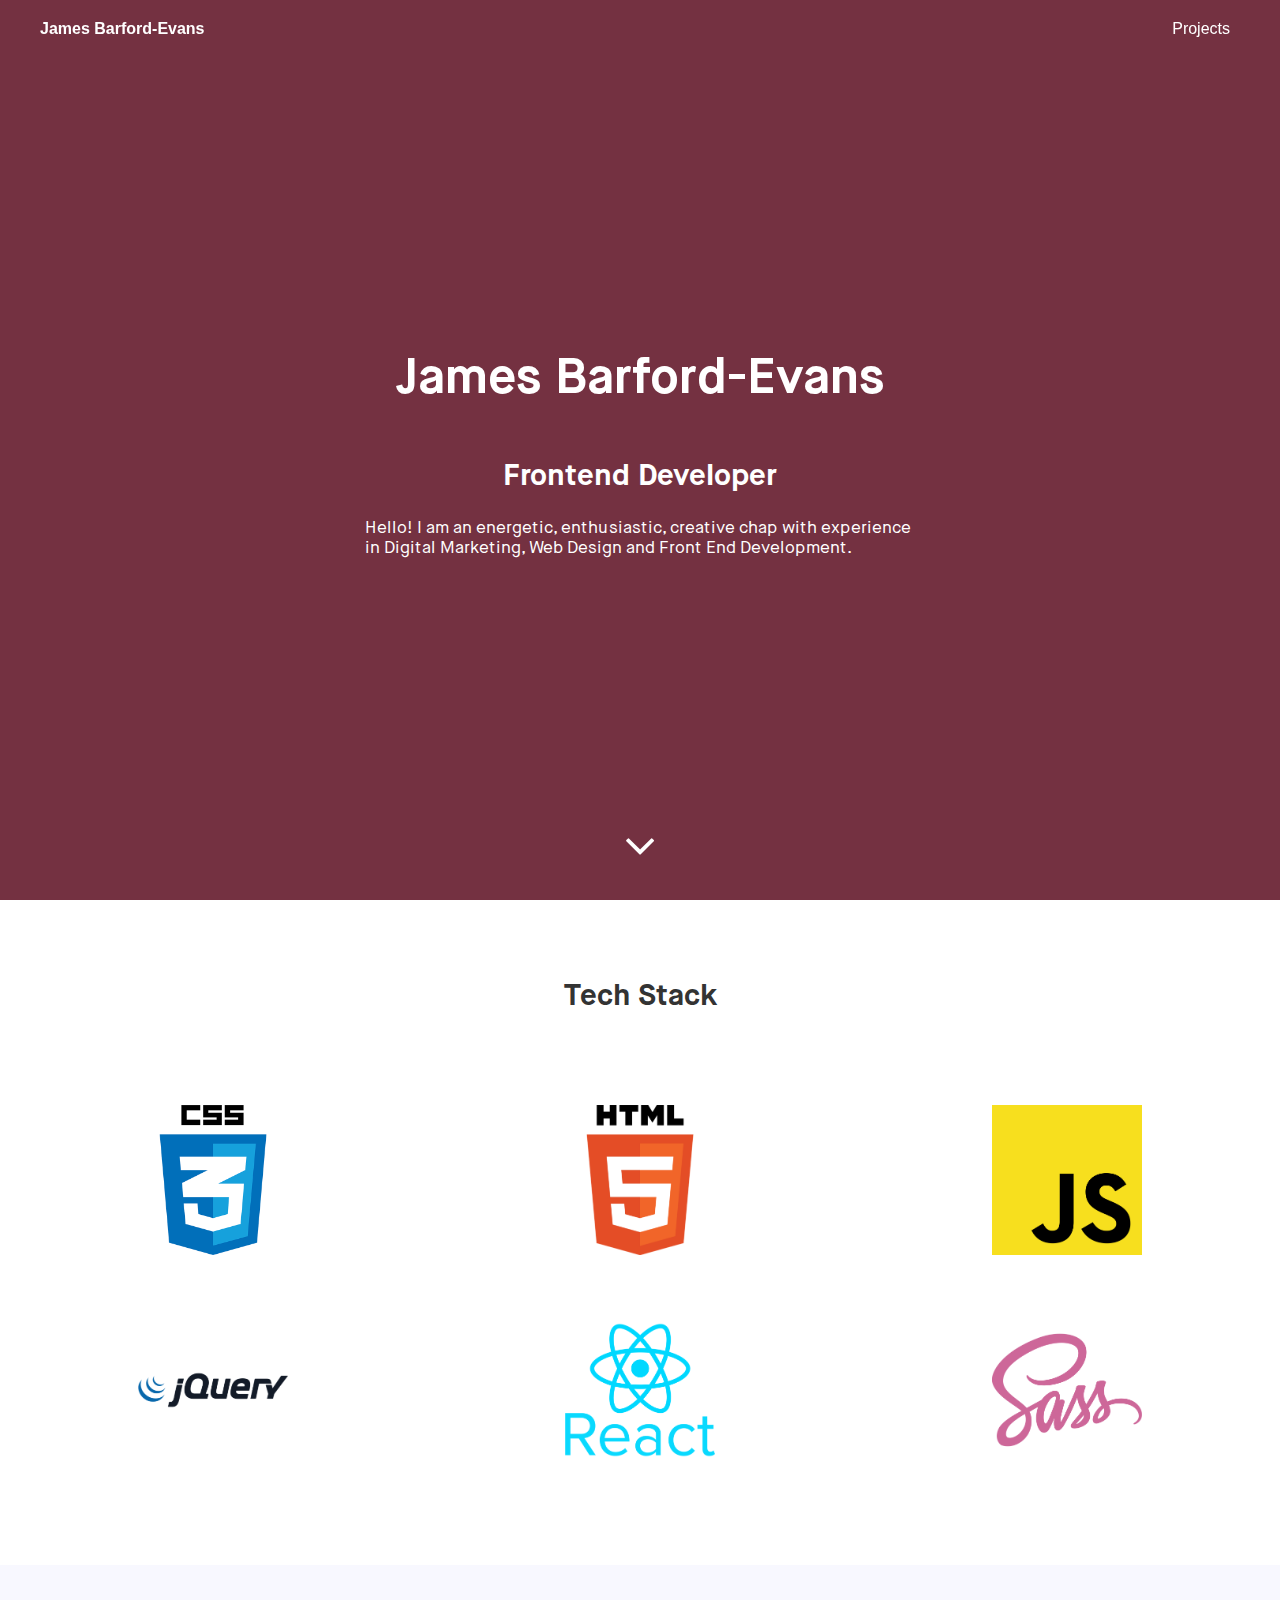
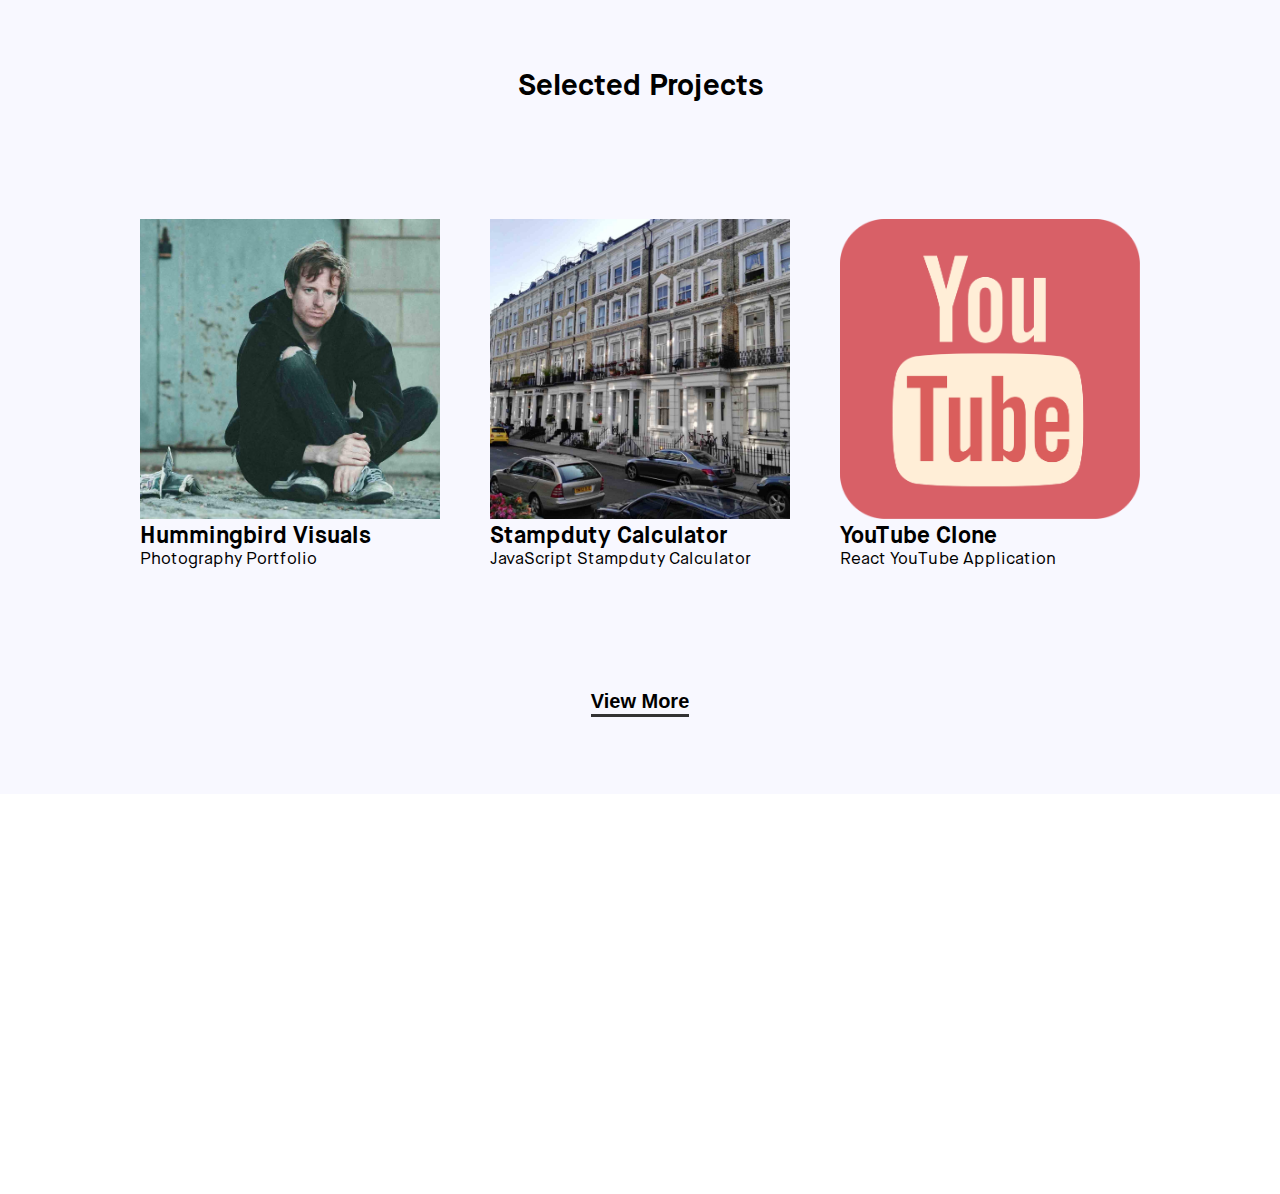
<file: index.html>
<!DOCTYPE html><html lang="en"><head><meta charset="utf-8"><meta name="viewport" content="width=device-width,initial-scale=1,shrink-to-fit=no"><meta name="theme-color" content="#000000"><link rel="manifest" href="/manifest.json"><link rel="shortcut icon" href="/favicon.png"><title>James Barford-Evans | Portfolio</title><link href="/static/css/main.8c2c89ab.css" rel="stylesheet"></head><body><noscript>You need to enable JavaScript to run this app.</noscript><div id="root"></div><script type="text/javascript" src="/static/js/main.f7c001bb.js"></script></body></html>
</file>
<file: static/css/main.8c2c89ab.css>
/*!
 *  Font Awesome 4.7.0 by @davegandy - http://fontawesome.io - @fontawesome
 *  License - http://fontawesome.io/license (Font: SIL OFL 1.1, CSS: MIT License)
 */@font-face{font-family:FontAwesome;src:url(/static/media/fontawesome-webfont.674f50d2.eot);src:url(/static/media/fontawesome-webfont.674f50d2.eot?#iefix&v=4.7.0) format("embedded-opentype"),url(/static/media/fontawesome-webfont.af7ae505.woff2) format("woff2"),url(/static/media/fontawesome-webfont.fee66e71.woff) format("woff"),url(/static/media/fontawesome-webfont.b06871f2.ttf) format("truetype"),url(/static/media/fontawesome-webfont.912ec66d.svg#fontawesomeregular) format("svg");font-weight:400;font-style:normal}.fa{display:inline-block;font:normal normal normal 14px/1 FontAwesome;font-size:inherit;text-rendering:auto;-webkit-font-smoothing:antialiased;-moz-osx-font-smoothing:grayscale}.fa-lg{font-size:1.33333333em;line-height:.75em;vertical-align:-15%}.fa-2x{font-size:2em}.fa-3x{font-size:3em}.fa-4x{font-size:4em}.fa-5x{font-size:5em}.fa-fw{width:1.28571429em;text-align:center}.fa-ul{padding-left:0;margin-left:2.14285714em;list-style-type:none}.fa-ul>li{position:relative}.fa-li{position:absolute;left:-2.14285714em;width:2.14285714em;top:.14285714em;text-align:center}.fa-li.fa-lg{left:-1.85714286em}.fa-border{padding:.2em .25em .15em;border:.08em solid #eee;border-radius:.1em}.fa-pull-left{float:left}.fa-pull-right{float:right}.fa.fa-pull-left{margin-right:.3em}.fa.fa-pull-right{margin-left:.3em}.pull-right{float:right}.pull-left{float:left}.fa.pull-left{margin-right:.3em}.fa.pull-right{margin-left:.3em}.fa-spin{-webkit-animation:fa-spin 2s infinite linear;animation:fa-spin 2s infinite linear}.fa-pulse{-webkit-animation:fa-spin 1s infinite steps(8);animation:fa-spin 1s infinite steps(8)}@-webkit-keyframes fa-spin{0%{-webkit-transform:rotate(0deg);transform:rotate(0deg)}to{-webkit-transform:rotate(359deg);transform:rotate(359deg)}}@keyframes fa-spin{0%{-webkit-transform:rotate(0deg);transform:rotate(0deg)}to{-webkit-transform:rotate(359deg);transform:rotate(359deg)}}.fa-rotate-90{-ms-filter:"progid:DXImageTransform.Microsoft.BasicImage(rotation=1)";-webkit-transform:rotate(90deg);-ms-transform:rotate(90deg);transform:rotate(90deg)}.fa-rotate-180{-ms-filter:"progid:DXImageTransform.Microsoft.BasicImage(rotation=2)";-webkit-transform:rotate(180deg);-ms-transform:rotate(180deg);transform:rotate(180deg)}.fa-rotate-270{-ms-filter:"progid:DXImageTransform.Microsoft.BasicImage(rotation=3)";-webkit-transform:rotate(270deg);-ms-transform:rotate(270deg);transform:rotate(270deg)}.fa-flip-horizontal{-ms-filter:"progid:DXImageTransform.Microsoft.BasicImage(rotation=0, mirror=1)";-webkit-transform:scaleX(-1);-ms-transform:scaleX(-1);transform:scaleX(-1)}.fa-flip-vertical{-ms-filter:"progid:DXImageTransform.Microsoft.BasicImage(rotation=2, mirror=1)";-webkit-transform:scaleY(-1);-ms-transform:scaleY(-1);transform:scaleY(-1)}:root .fa-flip-horizontal,:root .fa-flip-vertical,:root .fa-rotate-90,:root .fa-rotate-180,:root .fa-rotate-270{-webkit-filter:none;filter:none}.fa-stack{position:relative;display:inline-block;width:2em;height:2em;line-height:2em;vertical-align:middle}.fa-stack-1x,.fa-stack-2x{position:absolute;left:0;width:100%;text-align:center}.fa-stack-1x{line-height:inherit}.fa-stack-2x{font-size:2em}.fa-inverse{color:#fff}.fa-glass:before{content:"\F000"}.fa-music:before{content:"\F001"}.fa-search:before{content:"\F002"}.fa-envelope-o:before{content:"\F003"}.fa-heart:before{content:"\F004"}.fa-star:before{content:"\F005"}.fa-star-o:before{content:"\F006"}.fa-user:before{content:"\F007"}.fa-film:before{content:"\F008"}.fa-th-large:before{content:"\F009"}.fa-th:before{content:"\F00A"}.fa-th-list:before{content:"\F00B"}.fa-check:before{content:"\F00C"}.fa-close:before,.fa-remove:before,.fa-times:before{content:"\F00D"}.fa-search-plus:before{content:"\F00E"}.fa-search-minus:before{content:"\F010"}.fa-power-off:before{content:"\F011"}.fa-signal:before{content:"\F012"}.fa-cog:before,.fa-gear:before{content:"\F013"}.fa-trash-o:before{content:"\F014"}.fa-home:before{content:"\F015"}.fa-file-o:before{content:"\F016"}.fa-clock-o:before{content:"\F017"}.fa-road:before{content:"\F018"}.fa-download:before{content:"\F019"}.fa-arrow-circle-o-down:before{content:"\F01A"}.fa-arrow-circle-o-up:before{content:"\F01B"}.fa-inbox:before{content:"\F01C"}.fa-play-circle-o:before{content:"\F01D"}.fa-repeat:before,.fa-rotate-right:before{content:"\F01E"}.fa-refresh:before{content:"\F021"}.fa-list-alt:before{content:"\F022"}.fa-lock:before{content:"\F023"}.fa-flag:before{content:"\F024"}.fa-headphones:before{content:"\F025"}.fa-volume-off:before{content:"\F026"}.fa-volume-down:before{content:"\F027"}.fa-volume-up:before{content:"\F028"}.fa-qrcode:before{content:"\F029"}.fa-barcode:before{content:"\F02A"}.fa-tag:before{content:"\F02B"}.fa-tags:before{content:"\F02C"}.fa-book:before{content:"\F02D"}.fa-bookmark:before{content:"\F02E"}.fa-print:before{content:"\F02F"}.fa-camera:before{content:"\F030"}.fa-font:before{content:"\F031"}.fa-bold:before{content:"\F032"}.fa-italic:before{content:"\F033"}.fa-text-height:before{content:"\F034"}.fa-text-width:before{content:"\F035"}.fa-align-left:before{content:"\F036"}.fa-align-center:before{content:"\F037"}.fa-align-right:before{content:"\F038"}.fa-align-justify:before{content:"\F039"}.fa-list:before{content:"\F03A"}.fa-dedent:before,.fa-outdent:before{content:"\F03B"}.fa-indent:before{content:"\F03C"}.fa-video-camera:before{content:"\F03D"}.fa-image:before,.fa-photo:before,.fa-picture-o:before{content:"\F03E"}.fa-pencil:before{content:"\F040"}.fa-map-marker:before{content:"\F041"}.fa-adjust:before{content:"\F042"}.fa-tint:before{content:"\F043"}.fa-edit:before,.fa-pencil-square-o:before{content:"\F044"}.fa-share-square-o:before{content:"\F045"}.fa-check-square-o:before{content:"\F046"}.fa-arrows:before{content:"\F047"}.fa-step-backward:before{content:"\F048"}.fa-fast-backward:before{content:"\F049"}.fa-backward:before{content:"\F04A"}.fa-play:before{content:"\F04B"}.fa-pause:before{content:"\F04C"}.fa-stop:before{content:"\F04D"}.fa-forward:before{content:"\F04E"}.fa-fast-forward:before{content:"\F050"}.fa-step-forward:before{content:"\F051"}.fa-eject:before{content:"\F052"}.fa-chevron-left:before{content:"\F053"}.fa-chevron-right:before{content:"\F054"}.fa-plus-circle:before{content:"\F055"}.fa-minus-circle:before{content:"\F056"}.fa-times-circle:before{content:"\F057"}.fa-check-circle:before{content:"\F058"}.fa-question-circle:before{content:"\F059"}.fa-info-circle:before{content:"\F05A"}.fa-crosshairs:before{content:"\F05B"}.fa-times-circle-o:before{content:"\F05C"}.fa-check-circle-o:before{content:"\F05D"}.fa-ban:before{content:"\F05E"}.fa-arrow-left:before{content:"\F060"}.fa-arrow-right:before{content:"\F061"}.fa-arrow-up:before{content:"\F062"}.fa-arrow-down:before{content:"\F063"}.fa-mail-forward:before,.fa-share:before{content:"\F064"}.fa-expand:before{content:"\F065"}.fa-compress:before{content:"\F066"}.fa-plus:before{content:"\F067"}.fa-minus:before{content:"\F068"}.fa-asterisk:before{content:"\F069"}.fa-exclamation-circle:before{content:"\F06A"}.fa-gift:before{content:"\F06B"}.fa-leaf:before{content:"\F06C"}.fa-fire:before{content:"\F06D"}.fa-eye:before{content:"\F06E"}.fa-eye-slash:before{content:"\F070"}.fa-exclamation-triangle:before,.fa-warning:before{content:"\F071"}.fa-plane:before{content:"\F072"}.fa-calendar:before{content:"\F073"}.fa-random:before{content:"\F074"}.fa-comment:before{content:"\F075"}.fa-magnet:before{content:"\F076"}.fa-chevron-up:before{content:"\F077"}.fa-chevron-down:before{content:"\F078"}.fa-retweet:before{content:"\F079"}.fa-shopping-cart:before{content:"\F07A"}.fa-folder:before{content:"\F07B"}.fa-folder-open:before{content:"\F07C"}.fa-arrows-v:before{content:"\F07D"}.fa-arrows-h:before{content:"\F07E"}.fa-bar-chart-o:before,.fa-bar-chart:before{content:"\F080"}.fa-twitter-square:before{content:"\F081"}.fa-facebook-square:before{content:"\F082"}.fa-camera-retro:before{content:"\F083"}.fa-key:before{content:"\F084"}.fa-cogs:before,.fa-gears:before{content:"\F085"}.fa-comments:before{content:"\F086"}.fa-thumbs-o-up:before{content:"\F087"}.fa-thumbs-o-down:before{content:"\F088"}.fa-star-half:before{content:"\F089"}.fa-heart-o:before{content:"\F08A"}.fa-sign-out:before{content:"\F08B"}.fa-linkedin-square:before{content:"\F08C"}.fa-thumb-tack:before{content:"\F08D"}.fa-external-link:before{content:"\F08E"}.fa-sign-in:before{content:"\F090"}.fa-trophy:before{content:"\F091"}.fa-github-square:before{content:"\F092"}.fa-upload:before{content:"\F093"}.fa-lemon-o:before{content:"\F094"}.fa-phone:before{content:"\F095"}.fa-square-o:before{content:"\F096"}.fa-bookmark-o:before{content:"\F097"}.fa-phone-square:before{content:"\F098"}.fa-twitter:before{content:"\F099"}.fa-facebook-f:before,.fa-facebook:before{content:"\F09A"}.fa-github:before{content:"\F09B"}.fa-unlock:before{content:"\F09C"}.fa-credit-card:before{content:"\F09D"}.fa-feed:before,.fa-rss:before{content:"\F09E"}.fa-hdd-o:before{content:"\F0A0"}.fa-bullhorn:before{content:"\F0A1"}.fa-bell:before{content:"\F0F3"}.fa-certificate:before{content:"\F0A3"}.fa-hand-o-right:before{content:"\F0A4"}.fa-hand-o-left:before{content:"\F0A5"}.fa-hand-o-up:before{content:"\F0A6"}.fa-hand-o-down:before{content:"\F0A7"}.fa-arrow-circle-left:before{content:"\F0A8"}.fa-arrow-circle-right:before{content:"\F0A9"}.fa-arrow-circle-up:before{content:"\F0AA"}.fa-arrow-circle-down:before{content:"\F0AB"}.fa-globe:before{content:"\F0AC"}.fa-wrench:before{content:"\F0AD"}.fa-tasks:before{content:"\F0AE"}.fa-filter:before{content:"\F0B0"}.fa-briefcase:before{content:"\F0B1"}.fa-arrows-alt:before{content:"\F0B2"}.fa-group:before,.fa-users:before{content:"\F0C0"}.fa-chain:before,.fa-link:before{content:"\F0C1"}.fa-cloud:before{content:"\F0C2"}.fa-flask:before{content:"\F0C3"}.fa-cut:before,.fa-scissors:before{content:"\F0C4"}.fa-copy:before,.fa-files-o:before{content:"\F0C5"}.fa-paperclip:before{content:"\F0C6"}.fa-floppy-o:before,.fa-save:before{content:"\F0C7"}.fa-square:before{content:"\F0C8"}.fa-bars:before,.fa-navicon:before,.fa-reorder:before{content:"\F0C9"}.fa-list-ul:before{content:"\F0CA"}.fa-list-ol:before{content:"\F0CB"}.fa-strikethrough:before{content:"\F0CC"}.fa-underline:before{content:"\F0CD"}.fa-table:before{content:"\F0CE"}.fa-magic:before{content:"\F0D0"}.fa-truck:before{content:"\F0D1"}.fa-pinterest:before{content:"\F0D2"}.fa-pinterest-square:before{content:"\F0D3"}.fa-google-plus-square:before{content:"\F0D4"}.fa-google-plus:before{content:"\F0D5"}.fa-money:before{content:"\F0D6"}.fa-caret-down:before{content:"\F0D7"}.fa-caret-up:before{content:"\F0D8"}.fa-caret-left:before{content:"\F0D9"}.fa-caret-right:before{content:"\F0DA"}.fa-columns:before{content:"\F0DB"}.fa-sort:before,.fa-unsorted:before{content:"\F0DC"}.fa-sort-desc:before,.fa-sort-down:before{content:"\F0DD"}.fa-sort-asc:before,.fa-sort-up:before{content:"\F0DE"}.fa-envelope:before{content:"\F0E0"}.fa-linkedin:before{content:"\F0E1"}.fa-rotate-left:before,.fa-undo:before{content:"\F0E2"}.fa-gavel:before,.fa-legal:before{content:"\F0E3"}.fa-dashboard:before,.fa-tachometer:before{content:"\F0E4"}.fa-comment-o:before{content:"\F0E5"}.fa-comments-o:before{content:"\F0E6"}.fa-bolt:before,.fa-flash:before{content:"\F0E7"}.fa-sitemap:before{content:"\F0E8"}.fa-umbrella:before{content:"\F0E9"}.fa-clipboard:before,.fa-paste:before{content:"\F0EA"}.fa-lightbulb-o:before{content:"\F0EB"}.fa-exchange:before{content:"\F0EC"}.fa-cloud-download:before{content:"\F0ED"}.fa-cloud-upload:before{content:"\F0EE"}.fa-user-md:before{content:"\F0F0"}.fa-stethoscope:before{content:"\F0F1"}.fa-suitcase:before{content:"\F0F2"}.fa-bell-o:before{content:"\F0A2"}.fa-coffee:before{content:"\F0F4"}.fa-cutlery:before{content:"\F0F5"}.fa-file-text-o:before{content:"\F0F6"}.fa-building-o:before{content:"\F0F7"}.fa-hospital-o:before{content:"\F0F8"}.fa-ambulance:before{content:"\F0F9"}.fa-medkit:before{content:"\F0FA"}.fa-fighter-jet:before{content:"\F0FB"}.fa-beer:before{content:"\F0FC"}.fa-h-square:before{content:"\F0FD"}.fa-plus-square:before{content:"\F0FE"}.fa-angle-double-left:before{content:"\F100"}.fa-angle-double-right:before{content:"\F101"}.fa-angle-double-up:before{content:"\F102"}.fa-angle-double-down:before{content:"\F103"}.fa-angle-left:before{content:"\F104"}.fa-angle-right:before{content:"\F105"}.fa-angle-up:before{content:"\F106"}.fa-angle-down:before{content:"\F107"}.fa-desktop:before{content:"\F108"}.fa-laptop:before{content:"\F109"}.fa-tablet:before{content:"\F10A"}.fa-mobile-phone:before,.fa-mobile:before{content:"\F10B"}.fa-circle-o:before{content:"\F10C"}.fa-quote-left:before{content:"\F10D"}.fa-quote-right:before{content:"\F10E"}.fa-spinner:before{content:"\F110"}.fa-circle:before{content:"\F111"}.fa-mail-reply:before,.fa-reply:before{content:"\F112"}.fa-github-alt:before{content:"\F113"}.fa-folder-o:before{content:"\F114"}.fa-folder-open-o:before{content:"\F115"}.fa-smile-o:before{content:"\F118"}.fa-frown-o:before{content:"\F119"}.fa-meh-o:before{content:"\F11A"}.fa-gamepad:before{content:"\F11B"}.fa-keyboard-o:before{content:"\F11C"}.fa-flag-o:before{content:"\F11D"}.fa-flag-checkered:before{content:"\F11E"}.fa-terminal:before{content:"\F120"}.fa-code:before{content:"\F121"}.fa-mail-reply-all:before,.fa-reply-all:before{content:"\F122"}.fa-star-half-empty:before,.fa-star-half-full:before,.fa-star-half-o:before{content:"\F123"}.fa-location-arrow:before{content:"\F124"}.fa-crop:before{content:"\F125"}.fa-code-fork:before{content:"\F126"}.fa-chain-broken:before,.fa-unlink:before{content:"\F127"}.fa-question:before{content:"\F128"}.fa-info:before{content:"\F129"}.fa-exclamation:before{content:"\F12A"}.fa-superscript:before{content:"\F12B"}.fa-subscript:before{content:"\F12C"}.fa-eraser:before{content:"\F12D"}.fa-puzzle-piece:before{content:"\F12E"}.fa-microphone:before{content:"\F130"}.fa-microphone-slash:before{content:"\F131"}.fa-shield:before{content:"\F132"}.fa-calendar-o:before{content:"\F133"}.fa-fire-extinguisher:before{content:"\F134"}.fa-rocket:before{content:"\F135"}.fa-maxcdn:before{content:"\F136"}.fa-chevron-circle-left:before{content:"\F137"}.fa-chevron-circle-right:before{content:"\F138"}.fa-chevron-circle-up:before{content:"\F139"}.fa-chevron-circle-down:before{content:"\F13A"}.fa-html5:before{content:"\F13B"}.fa-css3:before{content:"\F13C"}.fa-anchor:before{content:"\F13D"}.fa-unlock-alt:before{content:"\F13E"}.fa-bullseye:before{content:"\F140"}.fa-ellipsis-h:before{content:"\F141"}.fa-ellipsis-v:before{content:"\F142"}.fa-rss-square:before{content:"\F143"}.fa-play-circle:before{content:"\F144"}.fa-ticket:before{content:"\F145"}.fa-minus-square:before{content:"\F146"}.fa-minus-square-o:before{content:"\F147"}.fa-level-up:before{content:"\F148"}.fa-level-down:before{content:"\F149"}.fa-check-square:before{content:"\F14A"}.fa-pencil-square:before{content:"\F14B"}.fa-external-link-square:before{content:"\F14C"}.fa-share-square:before{content:"\F14D"}.fa-compass:before{content:"\F14E"}.fa-caret-square-o-down:before,.fa-toggle-down:before{content:"\F150"}.fa-caret-square-o-up:before,.fa-toggle-up:before{content:"\F151"}.fa-caret-square-o-right:before,.fa-toggle-right:before{content:"\F152"}.fa-eur:before,.fa-euro:before{content:"\F153"}.fa-gbp:before{content:"\F154"}.fa-dollar:before,.fa-usd:before{content:"\F155"}.fa-inr:before,.fa-rupee:before{content:"\F156"}.fa-cny:before,.fa-jpy:before,.fa-rmb:before,.fa-yen:before{content:"\F157"}.fa-rouble:before,.fa-rub:before,.fa-ruble:before{content:"\F158"}.fa-krw:before,.fa-won:before{content:"\F159"}.fa-bitcoin:before,.fa-btc:before{content:"\F15A"}.fa-file:before{content:"\F15B"}.fa-file-text:before{content:"\F15C"}.fa-sort-alpha-asc:before{content:"\F15D"}.fa-sort-alpha-desc:before{content:"\F15E"}.fa-sort-amount-asc:before{content:"\F160"}.fa-sort-amount-desc:before{content:"\F161"}.fa-sort-numeric-asc:before{content:"\F162"}.fa-sort-numeric-desc:before{content:"\F163"}.fa-thumbs-up:before{content:"\F164"}.fa-thumbs-down:before{content:"\F165"}.fa-youtube-square:before{content:"\F166"}.fa-youtube:before{content:"\F167"}.fa-xing:before{content:"\F168"}.fa-xing-square:before{content:"\F169"}.fa-youtube-play:before{content:"\F16A"}.fa-dropbox:before{content:"\F16B"}.fa-stack-overflow:before{content:"\F16C"}.fa-instagram:before{content:"\F16D"}.fa-flickr:before{content:"\F16E"}.fa-adn:before{content:"\F170"}.fa-bitbucket:before{content:"\F171"}.fa-bitbucket-square:before{content:"\F172"}.fa-tumblr:before{content:"\F173"}.fa-tumblr-square:before{content:"\F174"}.fa-long-arrow-down:before{content:"\F175"}.fa-long-arrow-up:before{content:"\F176"}.fa-long-arrow-left:before{content:"\F177"}.fa-long-arrow-right:before{content:"\F178"}.fa-apple:before{content:"\F179"}.fa-windows:before{content:"\F17A"}.fa-android:before{content:"\F17B"}.fa-linux:before{content:"\F17C"}.fa-dribbble:before{content:"\F17D"}.fa-skype:before{content:"\F17E"}.fa-foursquare:before{content:"\F180"}.fa-trello:before{content:"\F181"}.fa-female:before{content:"\F182"}.fa-male:before{content:"\F183"}.fa-gittip:before,.fa-gratipay:before{content:"\F184"}.fa-sun-o:before{content:"\F185"}.fa-moon-o:before{content:"\F186"}.fa-archive:before{content:"\F187"}.fa-bug:before{content:"\F188"}.fa-vk:before{content:"\F189"}.fa-weibo:before{content:"\F18A"}.fa-renren:before{content:"\F18B"}.fa-pagelines:before{content:"\F18C"}.fa-stack-exchange:before{content:"\F18D"}.fa-arrow-circle-o-right:before{content:"\F18E"}.fa-arrow-circle-o-left:before{content:"\F190"}.fa-caret-square-o-left:before,.fa-toggle-left:before{content:"\F191"}.fa-dot-circle-o:before{content:"\F192"}.fa-wheelchair:before{content:"\F193"}.fa-vimeo-square:before{content:"\F194"}.fa-try:before,.fa-turkish-lira:before{content:"\F195"}.fa-plus-square-o:before{content:"\F196"}.fa-space-shuttle:before{content:"\F197"}.fa-slack:before{content:"\F198"}.fa-envelope-square:before{content:"\F199"}.fa-wordpress:before{content:"\F19A"}.fa-openid:before{content:"\F19B"}.fa-bank:before,.fa-institution:before,.fa-university:before{content:"\F19C"}.fa-graduation-cap:before,.fa-mortar-board:before{content:"\F19D"}.fa-yahoo:before{content:"\F19E"}.fa-google:before{content:"\F1A0"}.fa-reddit:before{content:"\F1A1"}.fa-reddit-square:before{content:"\F1A2"}.fa-stumbleupon-circle:before{content:"\F1A3"}.fa-stumbleupon:before{content:"\F1A4"}.fa-delicious:before{content:"\F1A5"}.fa-digg:before{content:"\F1A6"}.fa-pied-piper-pp:before{content:"\F1A7"}.fa-pied-piper-alt:before{content:"\F1A8"}.fa-drupal:before{content:"\F1A9"}.fa-joomla:before{content:"\F1AA"}.fa-language:before{content:"\F1AB"}.fa-fax:before{content:"\F1AC"}.fa-building:before{content:"\F1AD"}.fa-child:before{content:"\F1AE"}.fa-paw:before{content:"\F1B0"}.fa-spoon:before{content:"\F1B1"}.fa-cube:before{content:"\F1B2"}.fa-cubes:before{content:"\F1B3"}.fa-behance:before{content:"\F1B4"}.fa-behance-square:before{content:"\F1B5"}.fa-steam:before{content:"\F1B6"}.fa-steam-square:before{content:"\F1B7"}.fa-recycle:before{content:"\F1B8"}.fa-automobile:before,.fa-car:before{content:"\F1B9"}.fa-cab:before,.fa-taxi:before{content:"\F1BA"}.fa-tree:before{content:"\F1BB"}.fa-spotify:before{content:"\F1BC"}.fa-deviantart:before{content:"\F1BD"}.fa-soundcloud:before{content:"\F1BE"}.fa-database:before{content:"\F1C0"}.fa-file-pdf-o:before{content:"\F1C1"}.fa-file-word-o:before{content:"\F1C2"}.fa-file-excel-o:before{content:"\F1C3"}.fa-file-powerpoint-o:before{content:"\F1C4"}.fa-file-image-o:before,.fa-file-photo-o:before,.fa-file-picture-o:before{content:"\F1C5"}.fa-file-archive-o:before,.fa-file-zip-o:before{content:"\F1C6"}.fa-file-audio-o:before,.fa-file-sound-o:before{content:"\F1C7"}.fa-file-movie-o:before,.fa-file-video-o:before{content:"\F1C8"}.fa-file-code-o:before{content:"\F1C9"}.fa-vine:before{content:"\F1CA"}.fa-codepen:before{content:"\F1CB"}.fa-jsfiddle:before{content:"\F1CC"}.fa-life-bouy:before,.fa-life-buoy:before,.fa-life-ring:before,.fa-life-saver:before,.fa-support:before{content:"\F1CD"}.fa-circle-o-notch:before{content:"\F1CE"}.fa-ra:before,.fa-rebel:before,.fa-resistance:before{content:"\F1D0"}.fa-empire:before,.fa-ge:before{content:"\F1D1"}.fa-git-square:before{content:"\F1D2"}.fa-git:before{content:"\F1D3"}.fa-hacker-news:before,.fa-y-combinator-square:before,.fa-yc-square:before{content:"\F1D4"}.fa-tencent-weibo:before{content:"\F1D5"}.fa-qq:before{content:"\F1D6"}.fa-wechat:before,.fa-weixin:before{content:"\F1D7"}.fa-paper-plane:before,.fa-send:before{content:"\F1D8"}.fa-paper-plane-o:before,.fa-send-o:before{content:"\F1D9"}.fa-history:before{content:"\F1DA"}.fa-circle-thin:before{content:"\F1DB"}.fa-header:before{content:"\F1DC"}.fa-paragraph:before{content:"\F1DD"}.fa-sliders:before{content:"\F1DE"}.fa-share-alt:before{content:"\F1E0"}.fa-share-alt-square:before{content:"\F1E1"}.fa-bomb:before{content:"\F1E2"}.fa-futbol-o:before,.fa-soccer-ball-o:before{content:"\F1E3"}.fa-tty:before{content:"\F1E4"}.fa-binoculars:before{content:"\F1E5"}.fa-plug:before{content:"\F1E6"}.fa-slideshare:before{content:"\F1E7"}.fa-twitch:before{content:"\F1E8"}.fa-yelp:before{content:"\F1E9"}.fa-newspaper-o:before{content:"\F1EA"}.fa-wifi:before{content:"\F1EB"}.fa-calculator:before{content:"\F1EC"}.fa-paypal:before{content:"\F1ED"}.fa-google-wallet:before{content:"\F1EE"}.fa-cc-visa:before{content:"\F1F0"}.fa-cc-mastercard:before{content:"\F1F1"}.fa-cc-discover:before{content:"\F1F2"}.fa-cc-amex:before{content:"\F1F3"}.fa-cc-paypal:before{content:"\F1F4"}.fa-cc-stripe:before{content:"\F1F5"}.fa-bell-slash:before{content:"\F1F6"}.fa-bell-slash-o:before{content:"\F1F7"}.fa-trash:before{content:"\F1F8"}.fa-copyright:before{content:"\F1F9"}.fa-at:before{content:"\F1FA"}.fa-eyedropper:before{content:"\F1FB"}.fa-paint-brush:before{content:"\F1FC"}.fa-birthday-cake:before{content:"\F1FD"}.fa-area-chart:before{content:"\F1FE"}.fa-pie-chart:before{content:"\F200"}.fa-line-chart:before{content:"\F201"}.fa-lastfm:before{content:"\F202"}.fa-lastfm-square:before{content:"\F203"}.fa-toggle-off:before{content:"\F204"}.fa-toggle-on:before{content:"\F205"}.fa-bicycle:before{content:"\F206"}.fa-bus:before{content:"\F207"}.fa-ioxhost:before{content:"\F208"}.fa-angellist:before{content:"\F209"}.fa-cc:before{content:"\F20A"}.fa-ils:before,.fa-shekel:before,.fa-sheqel:before{content:"\F20B"}.fa-meanpath:before{content:"\F20C"}.fa-buysellads:before{content:"\F20D"}.fa-connectdevelop:before{content:"\F20E"}.fa-dashcube:before{content:"\F210"}.fa-forumbee:before{content:"\F211"}.fa-leanpub:before{content:"\F212"}.fa-sellsy:before{content:"\F213"}.fa-shirtsinbulk:before{content:"\F214"}.fa-simplybuilt:before{content:"\F215"}.fa-skyatlas:before{content:"\F216"}.fa-cart-plus:before{content:"\F217"}.fa-cart-arrow-down:before{content:"\F218"}.fa-diamond:before{content:"\F219"}.fa-ship:before{content:"\F21A"}.fa-user-secret:before{content:"\F21B"}.fa-motorcycle:before{content:"\F21C"}.fa-street-view:before{content:"\F21D"}.fa-heartbeat:before{content:"\F21E"}.fa-venus:before{content:"\F221"}.fa-mars:before{content:"\F222"}.fa-mercury:before{content:"\F223"}.fa-intersex:before,.fa-transgender:before{content:"\F224"}.fa-transgender-alt:before{content:"\F225"}.fa-venus-double:before{content:"\F226"}.fa-mars-double:before{content:"\F227"}.fa-venus-mars:before{content:"\F228"}.fa-mars-stroke:before{content:"\F229"}.fa-mars-stroke-v:before{content:"\F22A"}.fa-mars-stroke-h:before{content:"\F22B"}.fa-neuter:before{content:"\F22C"}.fa-genderless:before{content:"\F22D"}.fa-facebook-official:before{content:"\F230"}.fa-pinterest-p:before{content:"\F231"}.fa-whatsapp:before{content:"\F232"}.fa-server:before{content:"\F233"}.fa-user-plus:before{content:"\F234"}.fa-user-times:before{content:"\F235"}.fa-bed:before,.fa-hotel:before{content:"\F236"}.fa-viacoin:before{content:"\F237"}.fa-train:before{content:"\F238"}.fa-subway:before{content:"\F239"}.fa-medium:before{content:"\F23A"}.fa-y-combinator:before,.fa-yc:before{content:"\F23B"}.fa-optin-monster:before{content:"\F23C"}.fa-opencart:before{content:"\F23D"}.fa-expeditedssl:before{content:"\F23E"}.fa-battery-4:before,.fa-battery-full:before,.fa-battery:before{content:"\F240"}.fa-battery-3:before,.fa-battery-three-quarters:before{content:"\F241"}.fa-battery-2:before,.fa-battery-half:before{content:"\F242"}.fa-battery-1:before,.fa-battery-quarter:before{content:"\F243"}.fa-battery-0:before,.fa-battery-empty:before{content:"\F244"}.fa-mouse-pointer:before{content:"\F245"}.fa-i-cursor:before{content:"\F246"}.fa-object-group:before{content:"\F247"}.fa-object-ungroup:before{content:"\F248"}.fa-sticky-note:before{content:"\F249"}.fa-sticky-note-o:before{content:"\F24A"}.fa-cc-jcb:before{content:"\F24B"}.fa-cc-diners-club:before{content:"\F24C"}.fa-clone:before{content:"\F24D"}.fa-balance-scale:before{content:"\F24E"}.fa-hourglass-o:before{content:"\F250"}.fa-hourglass-1:before,.fa-hourglass-start:before{content:"\F251"}.fa-hourglass-2:before,.fa-hourglass-half:before{content:"\F252"}.fa-hourglass-3:before,.fa-hourglass-end:before{content:"\F253"}.fa-hourglass:before{content:"\F254"}.fa-hand-grab-o:before,.fa-hand-rock-o:before{content:"\F255"}.fa-hand-paper-o:before,.fa-hand-stop-o:before{content:"\F256"}.fa-hand-scissors-o:before{content:"\F257"}.fa-hand-lizard-o:before{content:"\F258"}.fa-hand-spock-o:before{content:"\F259"}.fa-hand-pointer-o:before{content:"\F25A"}.fa-hand-peace-o:before{content:"\F25B"}.fa-trademark:before{content:"\F25C"}.fa-registered:before{content:"\F25D"}.fa-creative-commons:before{content:"\F25E"}.fa-gg:before{content:"\F260"}.fa-gg-circle:before{content:"\F261"}.fa-tripadvisor:before{content:"\F262"}.fa-odnoklassniki:before{content:"\F263"}.fa-odnoklassniki-square:before{content:"\F264"}.fa-get-pocket:before{content:"\F265"}.fa-wikipedia-w:before{content:"\F266"}.fa-safari:before{content:"\F267"}.fa-chrome:before{content:"\F268"}.fa-firefox:before{content:"\F269"}.fa-opera:before{content:"\F26A"}.fa-internet-explorer:before{content:"\F26B"}.fa-television:before,.fa-tv:before{content:"\F26C"}.fa-contao:before{content:"\F26D"}.fa-500px:before{content:"\F26E"}.fa-amazon:before{content:"\F270"}.fa-calendar-plus-o:before{content:"\F271"}.fa-calendar-minus-o:before{content:"\F272"}.fa-calendar-times-o:before{content:"\F273"}.fa-calendar-check-o:before{content:"\F274"}.fa-industry:before{content:"\F275"}.fa-map-pin:before{content:"\F276"}.fa-map-signs:before{content:"\F277"}.fa-map-o:before{content:"\F278"}.fa-map:before{content:"\F279"}.fa-commenting:before{content:"\F27A"}.fa-commenting-o:before{content:"\F27B"}.fa-houzz:before{content:"\F27C"}.fa-vimeo:before{content:"\F27D"}.fa-black-tie:before{content:"\F27E"}.fa-fonticons:before{content:"\F280"}.fa-reddit-alien:before{content:"\F281"}.fa-edge:before{content:"\F282"}.fa-credit-card-alt:before{content:"\F283"}.fa-codiepie:before{content:"\F284"}.fa-modx:before{content:"\F285"}.fa-fort-awesome:before{content:"\F286"}.fa-usb:before{content:"\F287"}.fa-product-hunt:before{content:"\F288"}.fa-mixcloud:before{content:"\F289"}.fa-scribd:before{content:"\F28A"}.fa-pause-circle:before{content:"\F28B"}.fa-pause-circle-o:before{content:"\F28C"}.fa-stop-circle:before{content:"\F28D"}.fa-stop-circle-o:before{content:"\F28E"}.fa-shopping-bag:before{content:"\F290"}.fa-shopping-basket:before{content:"\F291"}.fa-hashtag:before{content:"\F292"}.fa-bluetooth:before{content:"\F293"}.fa-bluetooth-b:before{content:"\F294"}.fa-percent:before{content:"\F295"}.fa-gitlab:before{content:"\F296"}.fa-wpbeginner:before{content:"\F297"}.fa-wpforms:before{content:"\F298"}.fa-envira:before{content:"\F299"}.fa-universal-access:before{content:"\F29A"}.fa-wheelchair-alt:before{content:"\F29B"}.fa-question-circle-o:before{content:"\F29C"}.fa-blind:before{content:"\F29D"}.fa-audio-description:before{content:"\F29E"}.fa-volume-control-phone:before{content:"\F2A0"}.fa-braille:before{content:"\F2A1"}.fa-assistive-listening-systems:before{content:"\F2A2"}.fa-american-sign-language-interpreting:before,.fa-asl-interpreting:before{content:"\F2A3"}.fa-deaf:before,.fa-deafness:before,.fa-hard-of-hearing:before{content:"\F2A4"}.fa-glide:before{content:"\F2A5"}.fa-glide-g:before{content:"\F2A6"}.fa-sign-language:before,.fa-signing:before{content:"\F2A7"}.fa-low-vision:before{content:"\F2A8"}.fa-viadeo:before{content:"\F2A9"}.fa-viadeo-square:before{content:"\F2AA"}.fa-snapchat:before{content:"\F2AB"}.fa-snapchat-ghost:before{content:"\F2AC"}.fa-snapchat-square:before{content:"\F2AD"}.fa-pied-piper:before{content:"\F2AE"}.fa-first-order:before{content:"\F2B0"}.fa-yoast:before{content:"\F2B1"}.fa-themeisle:before{content:"\F2B2"}.fa-google-plus-circle:before,.fa-google-plus-official:before{content:"\F2B3"}.fa-fa:before,.fa-font-awesome:before{content:"\F2B4"}.fa-handshake-o:before{content:"\F2B5"}.fa-envelope-open:before{content:"\F2B6"}.fa-envelope-open-o:before{content:"\F2B7"}.fa-linode:before{content:"\F2B8"}.fa-address-book:before{content:"\F2B9"}.fa-address-book-o:before{content:"\F2BA"}.fa-address-card:before,.fa-vcard:before{content:"\F2BB"}.fa-address-card-o:before,.fa-vcard-o:before{content:"\F2BC"}.fa-user-circle:before{content:"\F2BD"}.fa-user-circle-o:before{content:"\F2BE"}.fa-user-o:before{content:"\F2C0"}.fa-id-badge:before{content:"\F2C1"}.fa-drivers-license:before,.fa-id-card:before{content:"\F2C2"}.fa-drivers-license-o:before,.fa-id-card-o:before{content:"\F2C3"}.fa-quora:before{content:"\F2C4"}.fa-free-code-camp:before{content:"\F2C5"}.fa-telegram:before{content:"\F2C6"}.fa-thermometer-4:before,.fa-thermometer-full:before,.fa-thermometer:before{content:"\F2C7"}.fa-thermometer-3:before,.fa-thermometer-three-quarters:before{content:"\F2C8"}.fa-thermometer-2:before,.fa-thermometer-half:before{content:"\F2C9"}.fa-thermometer-1:before,.fa-thermometer-quarter:before{content:"\F2CA"}.fa-thermometer-0:before,.fa-thermometer-empty:before{content:"\F2CB"}.fa-shower:before{content:"\F2CC"}.fa-bath:before,.fa-bathtub:before,.fa-s15:before{content:"\F2CD"}.fa-podcast:before{content:"\F2CE"}.fa-window-maximize:before{content:"\F2D0"}.fa-window-minimize:before{content:"\F2D1"}.fa-window-restore:before{content:"\F2D2"}.fa-times-rectangle:before,.fa-window-close:before{content:"\F2D3"}.fa-times-rectangle-o:before,.fa-window-close-o:before{content:"\F2D4"}.fa-bandcamp:before{content:"\F2D5"}.fa-grav:before{content:"\F2D6"}.fa-etsy:before{content:"\F2D7"}.fa-imdb:before{content:"\F2D8"}.fa-ravelry:before{content:"\F2D9"}.fa-eercast:before{content:"\F2DA"}.fa-microchip:before{content:"\F2DB"}.fa-snowflake-o:before{content:"\F2DC"}.fa-superpowers:before{content:"\F2DD"}.fa-wpexplorer:before{content:"\F2DE"}.fa-meetup:before{content:"\F2E0"}.sr-only{position:absolute;width:1px;height:1px;padding:0;margin:-1px;overflow:hidden;clip:rect(0,0,0,0);border:0}.sr-only-focusable:active,.sr-only-focusable:focus{position:static;width:auto;height:auto;margin:0;overflow:visible;clip:auto}@font-face{font-family:Maison Neue Bold;src:url(/static/media/MaisonNeue-Bold.b6953f17.woff2) format("woff2"),url(/static/media/MaisonNeue-Bold.0870813d.woff) format("woff");font-weight:700;font-style:normal}@font-face{font-family:Maison Neue STD;src:url(/static/media/MaisonNeue-Book.08c77ea1.woff2) format("woff2"),url(/static/media/MaisonNeue-Book.6ac3d601.woff) format("woff");font-weight:400;font-style:normal}html{line-height:1.15;-ms-text-size-adjust:100%;-webkit-text-size-adjust:100%;-webkit-font-smoothing:antialiased;-moz-osx-font-smoothing:grayscale}body{margin:0}article,aside,figcaption,figure,footer,header,main,nav,section{display:block}figure{margin:1em 40px}hr{-webkit-box-sizing:content-box;box-sizing:content-box;height:0;overflow:visible}pre{font-family:monospace,monospace;font-size:1em}a{background-color:transparent;-webkit-text-decoration-skip:objects;text-decoration:none;color:inherit;font-family:sans-serif}abbr[title]{border-bottom:none;text-decoration:underline;-webkit-text-decoration:underline dotted;text-decoration:underline dotted}b,strong{font-weight:inherit;font-weight:bolder}code,kbd,samp{font-family:monospace,monospace;font-size:1em}dfn{font-style:italic}mark{background-color:#ff0;color:#000}small{font-size:80%}sub,sup{font-size:75%;line-height:0;position:relative;vertical-align:baseline}sub{bottom:-.25em}sup{top:-.5em}audio,video{display:inline-block}audio:not([controls]){display:none;height:0}img{border-style:none}svg:not(:root){overflow:hidden}button,input,optgroup,select,textarea{font-family:Arimo,sans-serif;font-size:100%;line-height:1.15;margin:0}button,input{overflow:visible}button,select{text-transform:none}[type=reset],[type=submit],button,html [type=button]{-webkit-appearance:button}[type=button]::-moz-focus-inner,[type=reset]::-moz-focus-inner,[type=submit]::-moz-focus-inner,button::-moz-focus-inner{border-style:none;padding:0}[type=button]:-moz-focusring,[type=reset]:-moz-focusring,[type=submit]:-moz-focusring,button:-moz-focusring{outline:1px dotted ButtonText}fieldset{padding:.35em .75em .625em}legend{-webkit-box-sizing:border-box;box-sizing:border-box;color:inherit;display:table;max-width:100%;padding:0;white-space:normal}progress{display:inline-block;vertical-align:baseline}textarea{overflow:auto}[type=checkbox],[type=radio]{-webkit-box-sizing:border-box;box-sizing:border-box;padding:0}[type=number]::-webkit-inner-spin-button,[type=number]::-webkit-outer-spin-button{height:auto}[type=search]{-webkit-appearance:textfield;outline-offset:-2px}[type=search]::-webkit-search-cancel-button,[type=search]::-webkit-search-decoration{-webkit-appearance:none}::-webkit-file-upload-button{-webkit-appearance:button;font:inherit}details,menu{display:block}summary{display:list-item}canvas{display:inline-block}[hidden],template{display:none}*{-webkit-box-sizing:border-box;box-sizing:border-box}h1{font-family:Maison Neue Bold,sans-serif;font-size:50px;margin:0;line-height:75px}@media (min-width:320px) and (max-width:740px){h1{font-size:35px;line-height:35px;padding-bottom:20px}}h2{font-family:Maison Neue Bold,sans-serif;font-size:30px}h3{font-size:23px}h3,h4{font-family:Maison Neue Bold,sans-serif;margin:0}h4{font-size:25px}p{font-family:Maison Neue STD,sans-serif;font-size:17px;margin:0}@media (min-width:320px) and (max-width:740px){p{font-size:17px;line-height:22px}}ul{list-style:none;margin:0;padding:0}li{font-family:Maison Neue STD,sans-serif}.nav{padding-top:20px;position:fixed;z-index:2;padding-right:40px;right:0;color:#fff}.nav-ul{display:block;-webkit-transition:.8s;-o-transition:.8s;transition:.8s}.nav-li{display:inline-block;font-size:16px;padding-right:10px;padding-left:20px}.nav-li:nth-child(2) a:hover,.nav-li:nth-child(3) a:hover{border-bottom:2px solid #fff;padding-bottom:5px;-webkit-transition:.3s;-o-transition:.3s;transition:.3s}.nav-li:first-child{font-weight:700;left:0;position:fixed;padding-left:40px}@media (min-width:320px) and (max-width:740px){.nav-li:first-child{padding-left:20px}}.button{list-style:none;padding:0;margin:0;text-align:center;font-weight:700;font-size:20px}.button-link{text-decoration:none;position:relative;display:inline-block;text-align:center;margin:0 auto;margin-top:0;margin-top:80px}.button-link-background{background:#333;position:absolute;height:3px;top:100%;left:0;right:0;bottom:0;z-index:0;-webkit-transition:.3s ease-in-out;-o-transition:.3s ease-in-out;transition:.3s ease-in-out}.button-link:hover .button-link-background{height:100%;top:0;left:-10px;right:-10px;background:#c2efdd;-webkit-transition:.8s ease-in-out;-o-transition:.8s ease-in-out;transition:.8s ease-in-out}.button-link-label{position:relative;z-index:0}.project-page-wrap{top:0;left:0;z-index:0;padding-bottom:80px;position:absolute;width:100%;height:auto;-webkit-animation:fadein .5s;animation:fadein .5s;background:#fff}@-webkit-keyframes fadein{0%{opacity:0}to{opacity:1}}@keyframes fadein{0%{opacity:0}to{opacity:1}}.project-page-wrap p{width:50%;padding:0 40px;line-height:30px}@media (min-width:320px) and (max-width:740px){.project-page-wrap p{width:100%;padding:0 20px}}.back-to-projects{position:fixed;font-variant:small-caps;top:20px;right:40px;color:#fff;font-weight:700}.project-page-block-1,.project-page-block-2{width:100%;display:-ms-flexbox;display:flex;-ms-flex-direction:row;flex-direction:row;-ms-flex-pack:justify;justify-content:space-between;-ms-flex-pack:center;justify-content:center}.project-page-block-1{padding-top:80px;height:auto}@media (min-width:320px) and (max-width:740px){.project-page-block-1{-ms-flex-direction:column-reverse;flex-direction:column-reverse;height:auto}}.project-page-block-2{height:600px}@media (min-width:320px) and (max-width:740px){.project-page-block-2{height:400px;background-position:50%}}.web-showcase-image,.web-showcase-phone-image{margin:0;display:block;position:relative}.web-showcase-image{width:80%}.web-showcase-phone-image{height:280px}.img-block{width:50%;-ms-flex-align:center;align-items:center;-ms-flex-pack:center;justify-content:center}.img-block,.side-header{display:-ms-flexbox;display:flex}.side-header{-ms-flex-direction:column;flex-direction:column;-ms-flex-pack:left;justify-content:left;-ms-flex-align:left;align-items:left;width:40%}@media (min-width:320px) and (max-width:740px){.side-header{width:100%;-ms-flex-pack:center;justify-content:center;-ms-flex-align:center;align-items:center;padding-bottom:40px}}.project-sub-header{text-align:left!important;padding:0!important}@media (min-width:320px) and (max-width:740px){.project-sub-header{text-align:center!important}}.project-splash{position:relative;width:100%;height:400px;-webkit-animation:fadein 1.5s;animation:fadein 1.5s;background:#c2585e}@-webkit-keyframes fadein{0%{opacity:0}to{opacity:1}}@keyframes fadein{0%{opacity:0}to{opacity:1}}.project-splash .project-splash-text{height:100%;width:100%;display:-ms-flexbox;display:flex;-ms-flex-align:center;align-items:center;-ms-flex-pack:center;justify-content:center}@media (min-width:320px) and (max-width:740px){.project-splash .project-splash-text{padding-top:40px}}.project-splash .project-splash-text h3{margin-top:10%;color:#fff;font-variant:small-caps;text-align:center}@media (min-width:320px) and (max-width:740px){.project-splash .project-splash-text h3{line-height:50px}}@media (max-width:414px){.project-splash .project-splash-text .mobcol{margin-left:10px;margin-right:10px;padding:0}}.project-grid{background:#fff;width:100%;margin-bottom:400px;padding-bottom:80px;overflow:hidden}.project-grid h2{margin:0;padding:80px;text-align:center}.project-grid-list{display:-ms-flexbox;display:flex;-ms-flex-direction:row;flex-direction:row;-ms-flex-wrap:wrap;flex-wrap:wrap;-ms-flex-align:center;align-items:center;-ms-flex-pack:center;justify-content:center;height:100%;-webkit-transition:.5s;-o-transition:.5s;transition:.5s}.project-grid-items{margin:10px 2% 40px}.project-grid-img{width:300px;height:300px;-o-object-fit:cover;object-fit:cover}@media (min-width:320px) and (max-width:740px){.project-grid-img{height:270px;-o-object-fit:cover;object-fit:cover}}.footer{height:400px;background-color:#b1c6e5;color:#fff;width:100%;display:-ms-flexbox;display:flex;-ms-flex-direction:column;flex-direction:column;-ms-flex-pack:center;justify-content:center;-ms-flex-align:center;align-items:center;position:fixed;bottom:0;z-index:-1}.footer a{font-weight:700}.footer h3{padding-bottom:10px}.footer-logo-github,.footer-logo-linkedin{display:inline-block;font-size:30px;color:#f8f8ff;margin:20px 5px 5px;text-align:center;padding:7px 0 0;line-height:25px;width:50px;height:50px;border:2px solid #f8f8ff;border-radius:50%}.footer-logo-github:hover,.footer-logo-linkedin:hover{background-color:#f8f8ff;color:#c2585e;border:2px solid #f8f8ff;-webkit-transition:.3s ease-in-out;-o-transition:.3s ease-in-out;transition:.3s ease-in-out}.list-logos{width:40%}.main-list{padding-bottom:50px;background-color:#fff}.main-list h2{color:#333;font-weight:700;text-align:center;margin:0;padding:80px}.list-group{-ms-flex-direction:row;flex-direction:row;-ms-flex-wrap:wrap;flex-wrap:wrap}.list-group,.list-items{display:-ms-flexbox;display:flex}.list-items{-ms-flex-pack:center;justify-content:center;-ms-flex-align:center;align-items:center;margin:10px 2% 0;-ms-flex-positive:1;flex-grow:1;width:calc(100% * 0.25 - 10px - 1px);padding-bottom:50px;letter-spacing:.3px}@media (min-width:320px) and (max-width:740px){.list-items{width:calc(100% * 0.333333333333333 - 10px - 1px)}}.button{list-style:none;padding:0;margin:0;text-align:center;font-weight:700;font-size:20px}.button-link{text-decoration:none;position:relative;display:inline-block;text-align:center;margin:0 auto;margin-top:0;margin-top:80px}.button-link-background{background:#333;position:absolute;height:3px;top:100%;left:0;right:0;bottom:0;z-index:0;-webkit-transition:.3s ease-in-out;-o-transition:.3s ease-in-out;transition:.3s ease-in-out}.button-link:hover .button-link-background{height:100%;top:0;left:-10px;right:-10px;background:#c2efdd;-webkit-transition:.8s ease-in-out;-o-transition:.8s ease-in-out;transition:.8s ease-in-out}.button-link-label{position:relative;z-index:0}.selected-projects{width:100%;margin:0 auto;display:block;padding:0 10px 80px;margin-bottom:400px;background-color:#f8f8ff}@media (min-width:320px) and (max-width:740px){.selected-projects{width:100%}}.selected-projects-title{display:block;text-align:center;padding:80px}.selected-projects-gallery{display:-ms-flexbox;display:flex;-ms-flex-direction:row;flex-direction:row;-ms-flex-wrap:wrap;flex-wrap:wrap;-ms-flex-align:center;align-items:center;-ms-flex-pack:center;justify-content:center;height:100%;width:100%}.selected-projects-item{margin:10px 2% 40px}.project-image{width:300px;height:300px;-o-object-fit:cover;object-fit:cover}@media (min-width:320px) and (max-width:740px){.project-image{height:270px;-o-object-fit:cover;object-fit:cover}}.selected-projects-btn{text-align:center;border-bottom:2px solid #333}.home-text-wrap{height:100vh;display:flex;display:-ms-flexbox;display:-webkit-flex;-ms-flex-direction:column;flex-direction:column;-ms-flex-pack:center;justify-content:center;-ms-flex-align:center;align-items:center;background-color:#743141;text-align:center}.home-text{color:#fff;z-index:1;text-align:center;width:550px}.home-text p{text-align:left}@media (min-width:320px) and (max-width:740px){.home-text{width:auto;padding-left:20px;padding-right:20px}}.fa-angle-down{font-size:50px;color:#fff;position:absolute;bottom:30px}
/*# sourceMappingURL=main.8c2c89ab.css.map*/
</file>
